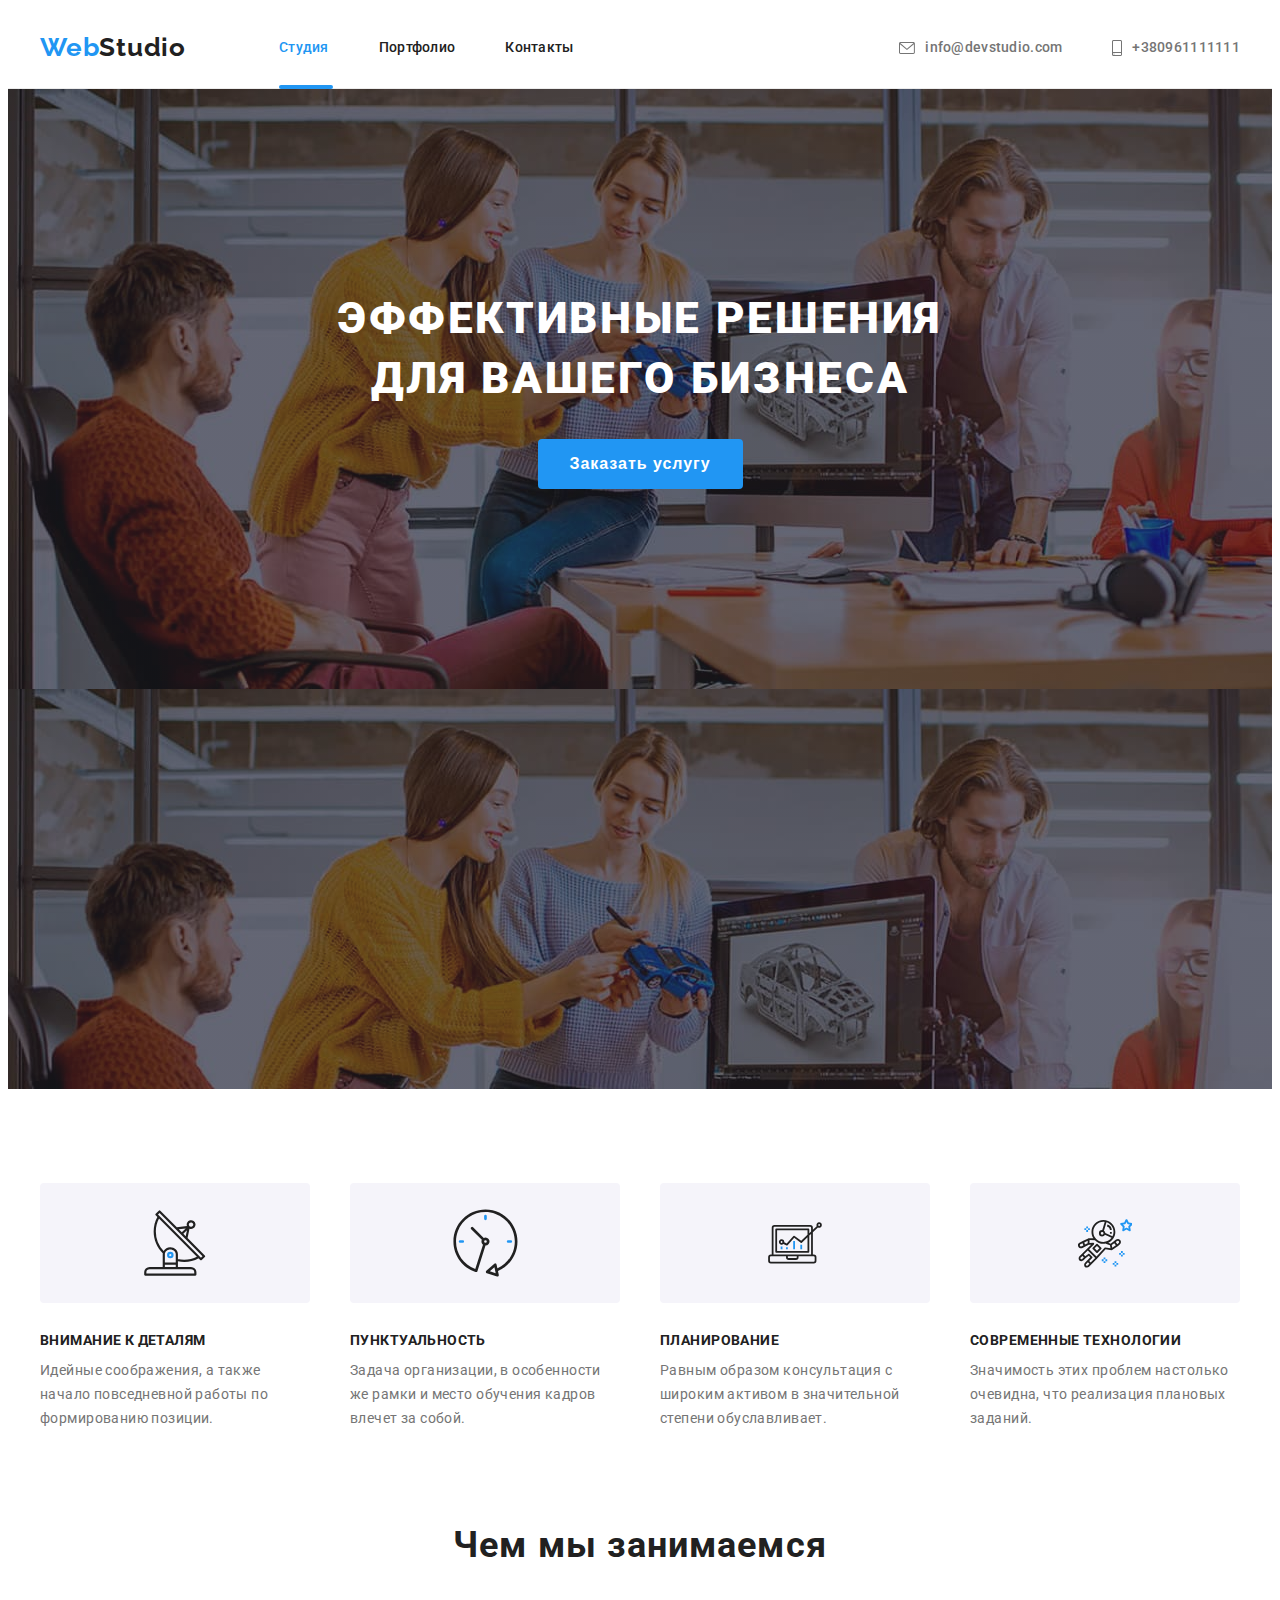
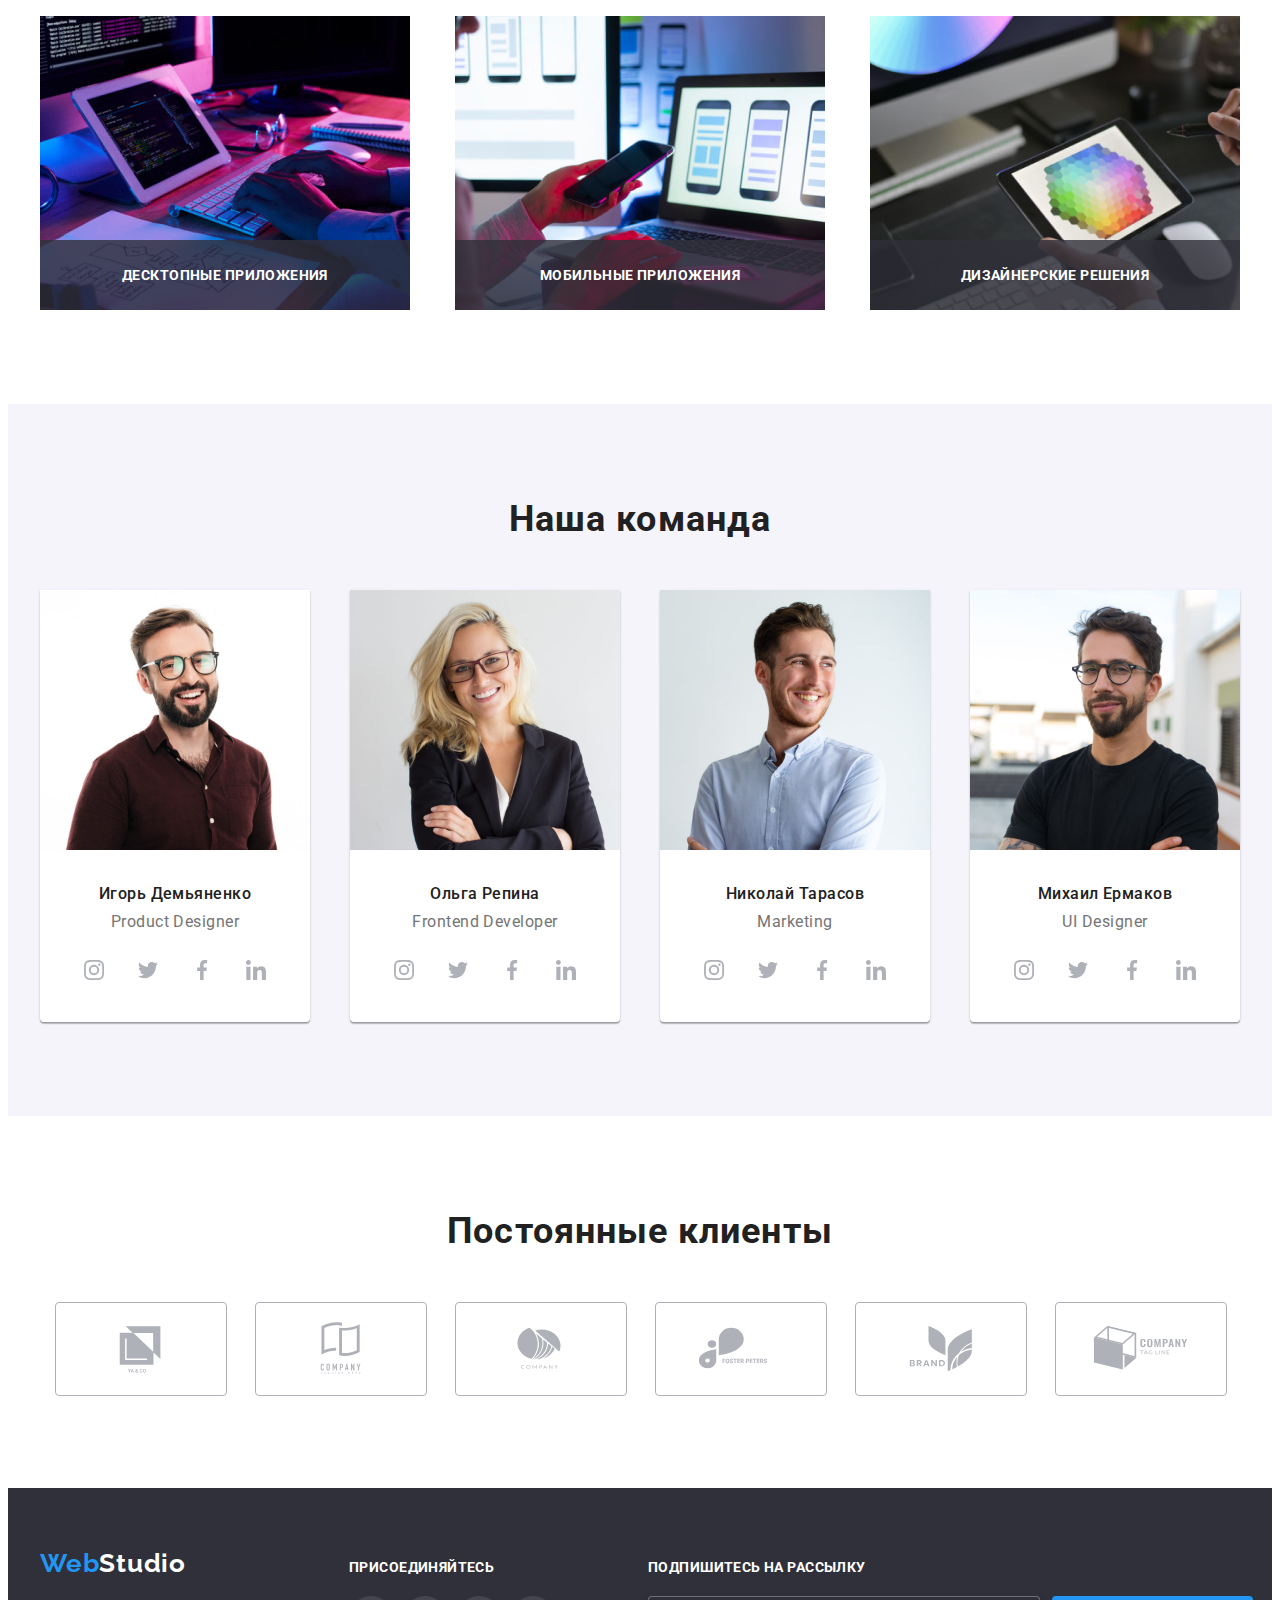
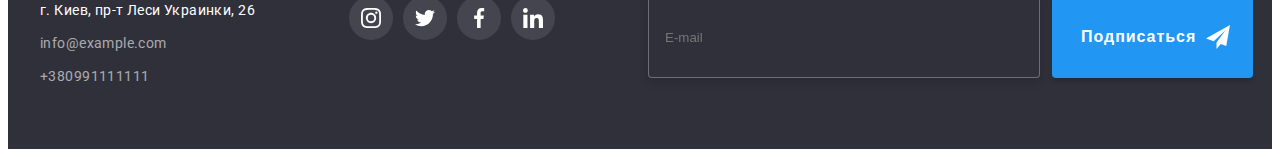
<file: index.html>
<!DOCTYPE html>
<html lang="ru">
  <head>
    <meta charset="UTF-8" />
    <meta http-equiv="X-UA-Compatible" content="IE=edge" />
    <meta name="viewport" content="width=device-width, initial-scale=1.0" />
    <title>index</title>
    <link rel="preconnect" href="https://fonts.googleapis.com" />
    <link rel="preconnect" href="https://fonts.gstatic.com" crossorigin />
    <link
      href="https://fonts.googleapis.com/css2?family=Montserrat:wght@400;700&family=Raleway:wght@700&family=Roboto:wght@400;500;700;900&display=swap"
      rel="stylesheet"
    />
    <link
      rel="stylesheet"
      href="https://cdnjs.cloudflare.com/ajax/libs/modern-normalize/1.1.0/modern-normalize.min.css"
      integrity="sha512-wpPYUAdjBVSE4KJnH1VR1HeZfpl1ub8YT/NKx4PuQ5NmX2tKuGu6U/JRp5y+Y8XG2tV+wKQpNHVUX03MfMFn9Q=="
      crossorigin="anonymous"
      referrerpolicy="no-referrer"
    />
    <link rel="stylesheet" href="./css/styles.css" />
  </head>
  <body>
    <header class="page-header">
      <div class="container main-nav">
        <nav class="navigat main-nav">
          <a href="/" lang="en" class="logo">
            <span class="logo-span">Web</span>Studio</a
          >

          <ul class="site-nav list">
            <li class="item">
              <a href="./index.html" class="link current">Студия</a>
            </li>
            <li class="item">
              <a href="./portfolio.html" class="link">Портфолио</a>
            </li>
            <li class="item">
              <a href="" class="link">Контакты</a>
            </li>
          </ul>
        </nav>

        <ul class="kontact list">
          <li class="item">
            <a href="mailto:info@devstudio.com" class="decoration colorhov">
              <svg class="color-icon" width="16" height="12">
                <use href="./images/icons.svg#icon-imail"></use>
              </svg>info@devstudio.com</a>
          </li>
          <li class="item">
            <a href="tel:+380961111111" class="decoration colorhov">
              <svg class="color-icon" width="10" height="16">
                <use href="./images/icons.svg#icon-phone"></use></svg>+380961111111</a>
          </li>
        </ul>
      </div>
    </header>

    <main>
      <!--Герой-->

      <section class="hero">
        <div class="container thirdbg">
          <h1 class="hero-title">
            Эффективные решения <br />
            для вашего бизнеса
          </h1>
          <button class="button" type="button" data-modal-open>Заказать услугу</button>
        </div>
      </section>

      <section class="section">
        <div class="container">
          <h2 class="benefits-hidden">Наши приемущества</h2>
          <ul class="feature-list">
            <li class="item">
              <div class="feature-style">
                <svg class="style-icon" width="65.32" height="70">
                    <use href="./images/icons.svg#icon-antenna"></use>
                </svg>
              </div>
              <h3 class="feature">Внимание к деталям</h3>
              <p class="section-title">
                Идейные соображения, а также <br />
                начало повседневной работы по <br />
                формированию позиции.
              </p>
            </li>
            <li class="item">
              <div class="feature-style">
                <svg class="style-icon" width="66.96" height="70">
                    <use href="./images/icons.svg#icon-clock"></use>
                </svg>
              </div>
              <h3 class="feature">Пунктуальность</h3>
              <p class="section-title">
                Задача организации, в особенности <br />
                же рамки и место обучения кадров <br />
                влечет за собой.
              </p>
            </li>
            <li class="item">
              <div class="feature-style">
                <svg class="style-icon" width="70" height="53.69">
                    <use href="./images/icons.svg#icon-diagram"></use>
                </svg>
              </div>
              <h3 class="feature">Планирование</h3>
              <p class="section-title">
                Равным образом консультация с <br />
                широким активом в значительной <br />
                степени обуславливает.
              </p>
            </li>
            <li class="item">
              <div class="feature-style">
                <svg class="style-icon" width="54.83" height="60.66">
                    <use href="./images/icons.svg#icon-astronaut"></use>
                </svg>
              </div>
              <h3 class="feature">Современные технологии</h3>
              <p class="section-title">
                Значимость этих проблем настолько <br />
                очевидна, что реализация плановых <br />
                заданий.
              </p>
            </li>
          </ul>
        </div>
      </section>

      <section class="section lover-padding">
        <div class="container">
          <h2 class="team">Чем мы занимаемся</h2>
          <ul class="work">
            <li class="work-foto">
              <div class="work-thumb">
                <img src="./images/workplace-1.jpg" width="370" height="294" alt="рабочее место-1"/>
                <div class="work-text">
                  <p class="work-label">Десктопные приложения</p>
                </div>
              </div>    
            </li>
            <li class="work-foto">
              <div class="work-thumb">
                 <img src="./images/workplace-2.jpg" width="370" height="294" alt="рабочее место-2"/>
                 <div class="work-text">
                   <p class="work-label">Мобильные приложения</p>
                 </div>
              </div>
            </li>
            <li class="work-foto">
               <div class="work-thumb">
                 <img src="./images/workplace-3.jpg" width="370" height="294" alt="рабочее место-3"/>
                 <div class="work-text">
                   <p class="work-label">Дизайнерские решения</p>
                 </div>
              </div>
            </li>
          </ul>
        </div>
      </section>

      <section class="section greybg">
        <div class="container">
          <h2 class="team">Наша команда</h2>
          <ul class="team-work">
            <li class="item">
              <img src="./images/igor.jpg" width="270" alt="Игорь Демьяненко" />
              <div class="work-card">
                <h3 class="team-card">Игорь Демьяненко</h3>
                <p lang="en" class="speciality">Product Designer</p>
                <ul class="list-icon">
                  <li class="link-icon">
                    <a href="" class="social-icon">
                      <svg class="team-icon" width="20" height="20">
                        <use href="./images/icons.svg#icon-instagram"></use>
                      </svg>
                    </a>
                  </li>
                  <li class="link-icon">
                    <a href="" class="social-icon">
                      <svg class="team-icon" width="20" height="20">
                        <use href="./images/icons.svg#icon-twitter"></use>
                      </svg>
                    </a>
                  </li>
                  <li class="link-icon">
                    <a href="" class="social-icon">
                      <svg class="team-icon" width="20" height="20">
                        <use href="./images/icons.svg#icon-facebook"></use>
                      </svg>
                    </a>
                  </li>
                  <li class="link-icon">
                    <a href="" class="social-icon">
                      <svg class="team-icon" width="20" height="20">
                        <use href="./images/icons.svg#icon-linkedin"></use>
                      </svg>
                    </a>
                  </li>
                </ul>
              </div> 
            </li>
            <li class="item">
              <img src="./images/olga.jpg" width="270" alt="Ольга Репина" />
              <div class="work-card">
                <h3 class="team-card">Ольга Репина</h3>
                <p lang="en" class="speciality">Frontend Developer</p>
                <ul class="list-icon">
                    <li class="link-icon">
                    <a href="" class="social-icon">
                      <svg class="team-icon" width="20" height="20">
                        <use href="./images/icons.svg#icon-instagram"></use>
                      </svg>
                    </a>
                  </li>
                  <li class="link-icon">
                    <a href="" class="social-icon">
                      <svg class="team-icon" width="20" height="20">
                        <use href="./images/icons.svg#icon-twitter"></use>
                      </svg>
                    </a>
                  </li>
                  <li class="link-icon">
                    <a href="" class="social-icon">
                      <svg class="team-icon" width="20" height="20">
                        <use href="./images/icons.svg#icon-facebook"></use>
                      </svg>
                    </a>
                  </li>
                  <li class="link-icon">
                    <a href="" class="social-icon">
                      <svg class="team-icon" width="20" height="20">
                        <use href="./images/icons.svg#icon-linkedin"></use>
                      </svg>
                    </a>
                  </li>
                </ul>
              </div> 
            </li>
            <li class="item">
              <img
                src="./images/nikolay.jpg"
                width="270"
                alt="Николай Тарасов"
              />
              <div class="work-card">
                <h3 class="team-card">Николай Тарасов</h3>
                <p lang="en" class="speciality">Marketing</p>
                <ul class="list-icon">
                  <li class="link-icon">
                    <a href="" class="social-icon">
                      <svg class="team-icon" width="20" height="20">
                        <use href="./images/icons.svg#icon-instagram"></use>
                      </svg>
                    </a>
                  </li>
                  <li class="link-icon">
                    <a href="" class="social-icon">
                      <svg class="team-icon" width="20" height="20">
                        <use href="./images/icons.svg#icon-twitter"></use>
                      </svg>
                    </a>
                  </li>
                  <li class="link-icon">
                    <a href="" class="social-icon">
                      <svg class="team-icon" width="20" height="20">
                        <use href="./images/icons.svg#icon-facebook"></use>
                      </svg>
                    </a>
                  </li>
                  <li class="link-icon">
                    <a href="" class="social-icon">
                      <svg class="team-icon" width="20" height="20">
                        <use href="./images/icons.svg#icon-linkedin"></use>
                      </svg>
                    </a>
                  </li>
                </ul>
              </div> 
            </li>
            <li class="item">
              <img
                src="./images/mihailo.jpg"
                width="270"
                alt="Михаил Ермаков"
              />
              <div class="work-card">
                <h3 class="team-card">Михаил Ермаков</h3>
                <p lang="en" class="speciality">UI Designer</p>
                <ul class="list-icon">
                  <li class="link-icon">
                    <a href="" class="social-icon">
                      <svg class="team-icon" width="20" height="20">
                        <use href="./images/icons.svg#icon-instagram"></use>
                      </svg>
                    </a>
                  </li>
                  <li class="link-icon">
                    <a href="" class="social-icon">
                      <svg class="team-icon" width="20" height="20">
                        <use href="./images/icons.svg#icon-twitter"></use>
                      </svg>
                    </a>
                  </li>
                  <li class="link-icon">
                    <a href="" class="social-icon">
                      <svg class="team-icon" width="20" height="20">
                        <use href="./images/icons.svg#icon-facebook"></use>
                      </svg>
                    </a>
                  </li>
                  <li class="link-icon">
                    <a href="" class="social-icon">
                      <svg class="team-icon" width="20" height="20">
                        <use href="./images/icons.svg#icon-linkedin"></use>
                      </svg>
                    </a>
                  </li>
                </ul>
              </div> 
            </li>
          </ul>
        </div>
      </section>
      <section class="section">
        <h2 class="team">
          Постоянные клиенты
        </h2>
        <ul class="clients-list">
          <li class="clients-item">
            <a href="" class="clients"> 
              <svg class="clients-icon" width="106" height="60">
                  <use href="./images/icons.svg#icon-yaco"></use>
              </svg>
            </a>
          </li>
          <li class="clients-item">
            <a href="" class="clients"> 
              <svg class="clients-icon" width="106" height="60">
                  <use href="./images/icons.svg#icon-tagline"></use>
              </svg>
            </a>
          </li>
          <li class="clients-item">
            <a href="" class="clients"> 
              <svg class="clients-icon" width="106" height="60">
                  <use href="./images/icons.svg#icon-company"></use>
              </svg>
            </a>
          </li>
          <li class="clients-item">
            <a href="" class="clients"> 
              <svg class="clients-icon" width="106" height="60">
                  <use href="./images/icons.svg#icon-foster"></use>
              </svg>
            </a>
          </li>
          <li class="clients-item">
            <a href="" class="clients"> 
              <svg class="clients-icon" width="106" height="60">
                  <use href="./images/icons.svg#icon-brand"></use>
              </svg>
            </a>
          </li>
          <li class="clients-item">
            <a href="" class="clients"> 
              <svg class="clients-icon" width="106" height="60">
                  <use href="./images/icons.svg#icon-tag"></use>
              </svg>
            </a>
          </li>
        </ul>
      </section>
    </main>
    <footer class="futerbg">
      <div class="futer-naw container">
        <div>
           <a href="/" lang="en" class="logo lover">
          <span class="logo-span">Web</span><span class="studio">Studio</span>
        </a>
        <address>
          <ul class="contact">
            <li class="adresa">
              <a
                href="https://bit.ly/3pXMvUd"
                target="_blank"
                rel="noopener noreferrer"
                class="adres"
              >
                г. Киев, пр-т Леси Украинки, 26
              </a>
            </li>
            <li class="mail">
              <a href="mailto:info@example.com" class="contact-list"
                >info@example.com</a
              >
            </li>
            <li class="contact-list">
              <a href="tel:+380991111111" class="contact-list">+380991111111</a>
            </li>
          </ul>
        </address>
        </div>
        <div class="social-links">
          <h3 class="head-futer">Присоединяйтесь</h3>
          <ul class="list-icon">
            <li class="link-icon">
               <a href="" class="social-icon bgicon">
                  <svg class="futer-icon" width="20" height="20">
                    <use href="./images/icons.svg#icon-instagram"></use>
                   </svg>
                </a>
            </li>
            <li class="link-icon">
              <a href="" class="social-icon bgicon">
                <svg class="futer-icon" width="20" height="20">
                  <use href="./images/icons.svg#icon-twitter"></use>
                </svg>
              </a>
            </li>
            <li class="link-icon">
              <a href="" class="social-icon bgicon">
                <svg class="futer-icon" width="20" height="20">
                  <use href="./images/icons.svg#icon-facebook"></use>
                </svg>
              </a>
            </li>
            <li class="link-icon">
              <a href="" class="social-icon bgicon">
                <svg class="futer-icon" width="20" height="20">
                  <use href="./images/icons.svg#icon-linkedin"></use>
                </svg>
              </a>
            </li>
          </ul>
        </div>
        <form class="futer-form">
          <p class="futer-form-title">Подпишитесь на рассылку</p>
          <div class="futer-form-field">
            <input class="futer-form-input" type="email" name="email" placeholder="E-mail"/>
            <button class="futer-submit-button" type="submit">Подписаться<svg class="futer-form-icon">
              <use href="./images/icons.svg#icon-icon-send"></use>
            </svg> </button>
          </div>
        </form>
      </div>    
    </footer>
  <div class="backdrop is-hidden" data-modal>
    <div class="modal">
      <button class="close-icon" data-modal-close>
        <svg width="18" height="18">
          <use href="./images/icons.svg#icon-close"></use>
        </svg>
      </button>
      <h2 class="modal-title">Оставьте свои данные, мы вам перезвоним</h2>
      <form class="modal-form">
        <label class="form-field">
          <span class="form-label">Имя</span>
          <div class="form-input-icon">
            <svg class="form-icon" width="18" height="18">
              <use href="./images/icons.svg#icon-person-black"></use>
            </svg>
            <input type="text" class="form-input" name="name" placeholder=""/>
          </div>
        </label>
        <label class="form-field">
          <span class="form-label">Телефон</span>
          <div class="form-input-icon">
            <svg class="form-icon" width="18" height="18">
              <use href="./images/icons.svg#icon-phone-black"></use>
            </svg>
            <input type="tel" class="form-input" name="tel" placeholder=""/>
          </div>
        </label>
        <label class="form-field">
          <span class="form-label">Почта</span>
          <div class="form-input-icon">
            <svg class="form-icon" width="18" height="18">
              <use href="./images/icons.svg#icon-email-black"></use>
            </svg>
            <input type="email" class="form-input" name="mail" placeholder=""/>
          </div>
        </label>
        <label class="form-field">
          <span class="form-label">Комментарий</span>
          <textarea name="comment"  cols="30" rows="10" placeholder="Введите текст"></textarea>
        </label>
         <label class="checkbox-form"> 
           <input class="checkbox-input" type="checkbox"> 
             <span class="checkbox-icon"></span>
             <span class="checkbox-title">Соглашаюсь с рассылкой и принимаю <a href="#">Условия договора</a></span>  
           </label>
         <button class="submit-form button" type="submit">Отправить</button>  
      </form>
    </div>
  </div>
  <script src="./js/modal.js"></script>
  </body>
</html>
</file>
<file: css/styles.css>
:root {
  --primary-text-color: #212121;
  --title-text-color: #757575;
  --accent-color: #2196f3;
  --secondary-text-color: #FFFFFF;
  --primery-bg-color: #FFFFFF;
  --secondary-bg-color: #F5F4FA;
  --contacts-color: rgba(255, 255, 255, 0.6);
  --third-bg-color: #2f303a;
  --secondary-bg-color-button: #F5F4FA;
  --hero-bg-color: #C4C4C4;
  --icon-color: #AFB1B8;
  --bg-icon-color: #FFFFFF;
  --secondaty-bg-icon: rgba(255, 255, 255, 0.1);
  --clients-color: #AFB1B8;
}


body {
  color: var(--primary-text-color);
  background-color: var(--primery-bg-color);
  font-family: Roboto, sans-serif;

}

h1,
h2,
h3,
ul,
li,
a,
p {
  margin: 0px;
  padding: 0px;
}

.container {
  margin: 0 auto;
  width: 1200px;
  padding-left: 15px;
  padding-right: 15px;
}

/* logo */

.main-nav {
  display: flex;
  align-items: center;
  justify-content: flex-start;
}

.page-header {
  border-bottom: 1px solid #ECECEC
}

.logo {
  margin-right: 93px;
  ;
  font-family: Raleway;
  text-decoration: none;
  color: var(--primary-text-color);
  font-weight: 700;
  font-size: 26px;
  line-height: 1.2;
  letter-spacing: 0.03em;
}

.logo-span {
  color: var(--accent-color);
}

/* site-naw */
.list {
  list-style: none;
  font-weight: 500;
  font-size: 14px;
  line-height: 1.14;
  letter-spacing: 0.02em;
}

.site-nav .link {
  display: block;
  padding-top: 32px;
  padding-bottom: 32px;
  text-decoration: none;
  color: var(--primary-text-color);

  transition-property: color;
  transition-duration: 250ms;
  transition-timing-function: cubic-bezier(0.4, 0, 0.2, 1);
}

.decoration {
  text-decoration: none;
  color: var(--title-text-color);
  display: flex;
  align-items: center;

  transition-property: color;
  transition-duration: 250ms;
  transition-timing-function: cubic-bezier(0.4, 0, 0.2, 1);

}

.site-nav {
  margin: 0px;
  padding: 0px;
  display: flex;
  justify-content: center;
}

.site-nav .item+.item {
  margin-left: 50px;
}

.site-nav .item {
  justify-content: center;
}

.kontact {
  display: flex;
  margin-left: auto;
}

.kontact .item+.item {
  margin-left: 50px;
}

.color-icon {
  margin-right: 10px;
  fill: currentColor;
}

.site-nav .link:hover,
.site-nav .link:focus {
  color: var(--accent-color);
}

.colorhov:hover,
.colorhov:focus {
  color: var(--accent-color);
}

.site-nav .link.current {
  position: relative;
  color: var(--accent-color);
}

.link.current::after {
  content: '';
  position: absolute;
  bottom: -1px;
  left: 0px;
  width: 100%;
  border: 2px solid var(--accent-color);
  border-radius: 2px;
  background-color: var(--accent-color);
}

/* Hero */
.hero {
  padding-top: 200px;
  padding-bottom: 200px;
  color: var(--secondary-text-color);
  text-align: center;
}

.hero {
  max-width: 1600px;
  height: 600px;
  margin-left: auto;
  margin-right: auto;
  background-color: var(--hero-bg-color);
  background-image: linear-gradient(to top,
      rgba(47, 48, 58, 0.4),
      rgba(47, 48, 58, 0.4)),
    url(../images/hero-background.jpg);
}

.hero-title {
  margin-top: 0px;
  margin-bottom: 30px;
  font-weight: 900;
  font-size: 44px;
  line-height: 1.36;
  letter-spacing: 0.06em;
  text-transform: uppercase;
}


/* button */
.button {
  display: inline-block;
  border: none;
  border-radius: 4px;
  padding: 10px 32px;
  color: var(--secondary-text-color);
  background-color: var(--accent-color);
  cursor: pointer;
  font-weight: 700;
  font-size: 16px;
  line-height: 1.88;
  align-items: center;
  text-align: center;
  letter-spacing: 0.06em;
}

.button.primary {
  border: none;
  display: inline-block;
  border-radius: 4px;
  color: var(--secondary-text-color);
  background-color: var(--accent-color);
  font-weight: 500;
  font-size: 16px;
  line-height: 1.63;
  text-align: center;
  align-items: center;
  letter-spacing: 0.03em;
  cursor: pointer;
}

.button.secondary {
  display: inline-block;
  border-radius: 4px;
  color: var(--primary-text-color);
  background-color: var(--secondary-bg-color-button);
  font-weight: 500;
  font-size: 16px;
  line-height: 1.63;
  text-align: center;
  align-items: center;
  letter-spacing: 0.03em;
  cursor: pointer;
}


/* section */

/* скрытый h2 */

.benefits-hidden {
  display: none;
}

.feature-list {
  display: flex;
  justify-content: space-between;
  margin: 0px;
  padding: 0px;
}

.feature-list .item+.item {
  margin-left: 30px;
}

.section {
  padding-top: 94px;
  padding-bottom: 94px;
}

.section.no-padding {
  padding-top: 0px;
  padding-bottom: 0px;
}

.lover-padding {
  padding-top: 0px;
  padding-bottom: 94px;
}



.feature {
  margin-top: 30px;
  margin-bottom: 10px;
  font-weight: 700;
  font-size: 14px;
  line-height: 1.14;
  letter-spacing: 0.03em;
  text-transform: uppercase;
}

.section-title {
  color: var(--title-text-color);
  font-weight: 400;
  font-size: 14px;
  line-height: 1.7;
  letter-spacing: 0.03em;
}

.work,
.team-work,
.feature-list,
.buttons,
.works {
  list-style: none;
}


.feature-style {
  display: inline-flex;
  align-items: center;
  justify-content: center;
  content: "";
  width: 270px;
  height: 120px;
  background: no-repeat;
  background-position: center;
  background-color: var(--secondary-bg-color-button);
  border-radius: 4px;
}

/* наша команда */

.work {
  display: flex;
  padding: 0px;
  justify-content: space-between
}

.work-foto+.work-foto {
  margin-left: 30px;
}

.greybg {
  background-color: var(--secondary-bg-color);
}

.team {
  margin-top: 0px;
  margin-bottom: 50px;
  font-weight: 700;
  font-size: 36px;
  line-height: 1, 16;
  letter-spacing: 0.03em;
  text-align: center;
}

.team-work {
  list-style: none;
  display: flex;
  padding: 0px;
  justify-content: space-between;
}

.team-work .item+.item {
  margin-left: 30px;
}

.team-card {
  margin-top: 0px;
  margin-bottom: 10px;
  font-weight: 500;
  font-size: 16px;
  line-height: 1, 18;
  letter-spacing: 0.03em;
  text-align: center;
}

.speciality {
  margin-bottom: 16px;
  color: var(--title-text-color);
  font-weight: 400;
  font-size: 16px;
  line-height: 1.18;
  letter-spacing: 0.03em;
  text-align: center;
}

.work-card {
  padding-top: 30px;
  padding-bottom: 30px;
}

.team-work .item {
  background-color: var(--primery-bg-color);
  box-shadow: 0px 1px 3px rgba(0, 0, 0, 0.12),
    0px 1px 1px rgba(0, 0, 0, 0.14),
    0px 2px 1px rgba(0, 0, 0, 0.2);
  border-radius: 0px 0px 4px 4px;
}

.work-thumb {
  position: relative;
  height: 294px;
}

.work-text {
  position: absolute;
  width: 100%;
  height: 70px;
  left: 0;
  bottom: 0;
  background: rgba(47, 48, 58, 0.8);
}

.work-label {
  color: var(--primery-bg-color);
  font-weight: 700;
  font-size: 14px;
  line-height: 1.17;
  letter-spacing: 0.03em;
  text-transform: uppercase;
  text-align: center;
  padding-top: 27px;
}

/* блок соц мереж команди та футера*/

.list-icon {
  list-style: none;
  display: flex;
  justify-content: center;
}

.link-icon {
  width: 44px;
  height: 44px;
}

.link-icon+.link-icon {
  margin-left: 10px;
}

.social-icon {
  display: inline-flex;
  align-items: center;
  justify-content: center;
  width: 100%;
  height: 100%;
  border-radius: 50%;
  color: var(--icon-color);
  background-color: var(--bg-icon-color);

  transition-property: color, background-color;
  transition-duration: 250ms;
  transition-timing-function: cubic-bezier(0.4, 0, 0.2, 1);
}

.team-icon {
  fill: currentColor;
}

.social-icon:hover,
.social-icon:focus {
  color: var(--secondary-text-color);
  background-color: var(--accent-color);
}

/* Постійні клієнти */

.clients-list {
  list-style: none;
  display: flex;
  justify-content: center;
}

.clients-item {
  width: 170px;
  height: 92px;
}

.clients-item+.clients-item {
  margin-left: 30px;
}

.clients {
  display: inline-flex;
  align-items: center;
  justify-content: center;
  width: 100%;
  height: 100%;
  border: 1px solid var(--clients-color);
  border-radius: 4px;
  color: var(--clients-color);

  transition-property: color;
  transition-duration: 250ms;
  transition-timing-function: cubic-bezier(0.4, 0, 0.2, 1);
}

.clients-icon {
  fill: currentColor;
}

.clients:hover,
.clients:focus {
  border: 1px solid var(--accent-color);
  color: var(--accent-color);
}



/* footer */

.futerbg {
  background-color: var(--third-bg-color);
  padding-top: 60px;
  padding-bottom: 60px;
}

.contact {
  list-style: none;
  display: flex;
  flex-direction: column;
  padding: 0px;

}

.adres {
  text-decoration: none;
  color: var(--secondary-text-color);
  font-style: normal;
  font-weight: 400;
  font-size: 14px;
  line-height: 1.7;
  letter-spacing: 0.03em;
}


.contact-list {
  text-decoration: none;
  color: var(--contacts-color);
  font-style: normal;
  font-weight: 400;
  font-size: 14px;
  line-height: 1.7;
  letter-spacing: 0.03em;

  transition-property: color;
  transition-duration: 250ms;
  transition-timing-function: cubic-bezier(0.4, 0, 0.2, 1);
}

.contact-list:hover,
.contact-list:focus {
  color: var(--accent-color);
}

.studio {
  color: var(--secondary-text-color);
}

.mail,
.adresa {
  margin-bottom: 9px;
}

.adresa {
  margin-top: 20px;
}

.futer-naw {
  display: flex;
  align-items: baseline;
}

.head-futer {
  color: var(--secondary-text-color);
  margin-bottom: 20px;
  font-weight: 700;
  font-size: 14px;
  line-height: 1.14;
  letter-spacing: 0.03em;
  text-transform: uppercase;

}

.social-links {
  margin-left: 70px;
}

.bgicon {
  color: var(--secondary-text-color);
  background-color: var(--secondaty-bg-icon);
}

.futer-icon {
  fill: currentColor;
}

.futer-form {
  margin-left: 93px;
}

.futer-form-field {
  display: flex;
  justify-content: center;
}

.futer-form-title {
  color: var(--secondary-text-color);
  margin-bottom: 20px;
  font-weight: 700;
  font-size: 14px;
  line-height: 1.14;
  letter-spacing: 0.03em;
  text-transform: uppercase;
}

.futer-submit-button {
  display: flex;
  align-items: center;
  text-align: center;
  border: none;
  color: var(--secondary-text-color);
  padding: 10px 10px 10px 29px;
  font-weight: 700;
  font-size: 16px;
  line-height: 1.88;
  letter-spacing: 0.06em;
  background-color: var(--accent-color);
  box-shadow: 0px 4px 4px rgba(0, 0, 0, 0.15);
  border-radius: 4px;
}

.futer-form-icon {
  width: 24px;
  height: 24px;
  margin-left: 10px;
  margin-right: 13px;
}

.futer-form-input {
  padding: 15px 16px;
  margin-right: 12px;
  width: 358px;
  height: 50px;
  border: 1px solid rgba(255, 255, 255, 0.3);
  filter: drop-shadow(0px 4px 4px rgba(0, 0, 0, 0.15));
  border-radius: 4px;
  background-color: var(--third-bg-color);
  color: rgba(255, 255, 255, 0.6);
}


/* portfolio */

.works a {
  list-style: none;
  text-decoration: none;
}

.works {
  padding: 0px;
  display: flex;
  flex-wrap: wrap;
}

.element {
  width: 370px;
  margin-right: 30px;
  margin-bottom: 30px;
}

.element:nth-child(3n) {
  margin-right: 0px;
}

.element:nth-last-child(-n+3) {
  margin-bottom: 0px;
}

.works-title {
  margin-bottom: 4px;
  font-weight: 700;
  font-size: 18px;
  line-height: 2;
  letter-spacing: 0.06em;
  color: var(--primary-text-color)
}

.works-text {
  color: var(--title-text-color);
  font-size: 16px;
  line-height: 1.88;
  letter-spacing: 0.03em;
}

.buttons {
  padding: 0px;
  margin-top: 0px;
  margin-bottom: 50px;
  display: flex;
  align-items: center;
  justify-content: center;

}

.buttons .item+.item {
  margin-left: 8px;
}

.newpad {
  padding: 6px 22px;

  transition-property: all;
  transition-duration: 250ms;
  transition-timing-function: cubic-bezier(0.4, 0, 0.2, 1);
}

.newpad:hover,
.newpad:focus {
  color: var(--secondary-text-color);
  background-color: var(--accent-color);
  box-shadow: 0px 3px 1px rgba(0, 0, 0, 0.1),
    0px 1px 2px rgba(0, 0, 0, 0.08),
    0px 2px 2px rgba(0, 0, 0, 0.12);
}

.element {
  border: 1px solid #EEEEEE;

  transition-property: all;
  transition-duration: 250ms;
  transition-timing-function: cubic-bezier(0.4, 0, 0.2, 1);
}

.element:hover,
.element:focus {
  box-shadow: 0px 1px 1px rgba(0, 0, 0, 0.12),
    0px 4px 4px rgba(0, 0, 0, 0.06),
    1px 4px 6px rgba(0, 0, 0, 0.16);
}

.works .item {
  padding: 20px 24px;
}

.element-thumb {
  position: relative;
  overflow: hidden;
}

.element-text {
  color: var(--primery-bg-color);
  font-weight: 400;
  font-size: 18px;
  line-height: 1.55;
  letter-spacing: 0.03em;
}

.element-actions {
  position: absolute;
  width: 100%;
  height: 100%;
  background-color: rgba(33, 150, 243, 0.9);
  padding: 63px 24px;
  top: 0;
  left: 0;
  transform: translateY(100%);
  transition: transform 250ms cubic-bezier(0.4, 0, 0.2, 1);
}

.element-link:hover .element-actions {
  transform: translateY(0);
}

/* modal window */

.backdrop {
  position: fixed;
  top: 0;
  left: 0;
  width: 100%;
  height: 100%;
  background-color: rgba(0, 0, 0, 0.2);
  transition-duration: 250ms;
  transition-timing-function: cubic-bezier(0.4, 0, 0.2, 1);
}

.backdrop.is-hidden {
  opacity: 0;
  pointer-events: none;
}

.modal {
  position: absolute;
  top: 50%;
  left: 50%;
  transform: translate(-50%, -50%);

  width: 528px;
  height: 581px;
  background-color: var(--primery-bg-color);
  box-shadow: 0px 1px 3px rgba(0, 0, 0, 0.12),
    0px 1px 1px rgba(0, 0, 0, 0.14),
    0px 2px 1px rgba(0, 0, 0, 0.2);
  border-radius: 4px;
}

.close-icon {
  position: absolute;
  margin: 8px 8px 543px 490px;
  width: 30px;
  height: 30px;
  display: flex;
  justify-content: center;
  align-items: center;
  background: var(--primery-bg-color);
  border: 1px solid rgba(0, 0, 0, 0.1);
  border-radius: 50%;
  cursor: pointer;

  transition-duration: 250ms;
  transition-timing-function: cubic-bezier(0.4, 0, 0.2, 1);
}

.close-icon:hover,
.close-icon:focus {
  fill: var(--accent-color);
}

.form {
  margin: ;
  display: flex;
  flex-direction: column;
}

.modal-title {
  position: absolute;
  margin: 40px 40px 0px 40px;
  text-align: center;
  font-family: 'Roboto';
  font-style: normal;
  font-weight: 700;
  font-size: 20px;
  line-height: 1.17;
  letter-spacing: 0.03em;
}

.modal-form {
  margin: 70px 40px 0px 40px;
  display: flex;
  flex-direction: column;
}

.form-input {
  margin-top: 4px;
  margin-bottom: 8px;
  padding: 0px;
  padding-left: 42px;
  width: 100%;
  height: 40px;
  border: 1px solid rgba(33, 33, 33, 0.2);
  border-radius: 4px;
  outline: none;

  transition-duration: 250ms;
  transition-timing-function: cubic-bezier(0.4, 0, 0.2, 1);
}

.form-input:focus {
  border: 1px solid #2196F3;
}

.form-label {
  font-weight: 400;
  font-size: 12px;
  line-height: 14px;
  letter-spacing: 0.01em;
  color: var(--title-text-color);
}

.form-field textarea::placeholder {
  font-weight: 400;
  font-size: 12px;
  line-height: 14px;
  letter-spacing: 0.01em;
  color: rgba(117, 117, 117, 0.5);
}

textarea {
  margin-top: 4px;
  padding: 12px 16px;
  width: 100%;
  height: 120px;
  resize: none;
  border: 1px solid rgba(33, 33, 33, 0.2);
  border-radius: 4px;
  outline: none;

  transition-duration: 250ms;
  transition-timing-function: cubic-bezier(0.4, 0, 0.2, 1);
}

textarea:focus {
  border: 1px solid #2196F3;
}

.form-field {
  position: relative;
}

.form-field:focus-within .form-icon {
  fill: var(--accent-color);
}

.form-input-icon {
  position: relative;
}

.form-icon {
  position: absolute;
  top: 45%;
  left: 5%;
  transform: translate(-50%, -50%);

  transition-duration: 250ms;
  transition-timing-function: cubic-bezier(0.4, 0, 0.2, 1);
}

.submit-form {
  margin-left: 125px;
  width: 200px;
  height: 50px;
  background: #188CE8;
  box-shadow: 0px 4px 4px rgba(0, 0, 0, 0.15);
  border-radius: 4px;
}

.checkbox-form {
  position: relative;
  margin-top: 15px;
  margin-bottom: 30px;
}

.checkbox-title {
  margin-left: 30px;
  font-weight: 400;
  font-size: 14px;
  line-height: 1.71;
  letter-spacing: 0.03em;
  color: var(--title-text-color)
}

.checkbox-title a {
  color: var(--accent-color);
}

.checkbox-input {
  appearance: none;
}

.checkbox-icon {
  position: absolute;
  top: 50%;
  left: 4%;
  transform: translate(-50%, -50%);
  display: inline-block;
  width: 15px;
  height: 15px;
  margin-right: 7px;

  border: 2px solid #212121;
  border-radius: 2px;

  transition-duration: 250ms;
  transition-timing-function: cubic-bezier(0.4, 0, 0.2, 1);
}

.checkbox-input:checked+.checkbox-icon {
  border-color: transparent;
  background-color: var(--accent-color);
  background-image: url(../images/icon-check.svg);
  background-size: contain;
  background-position-y: center;
  background-repeat: no-repeat;
  background-origin: border-box;
}
</file>
